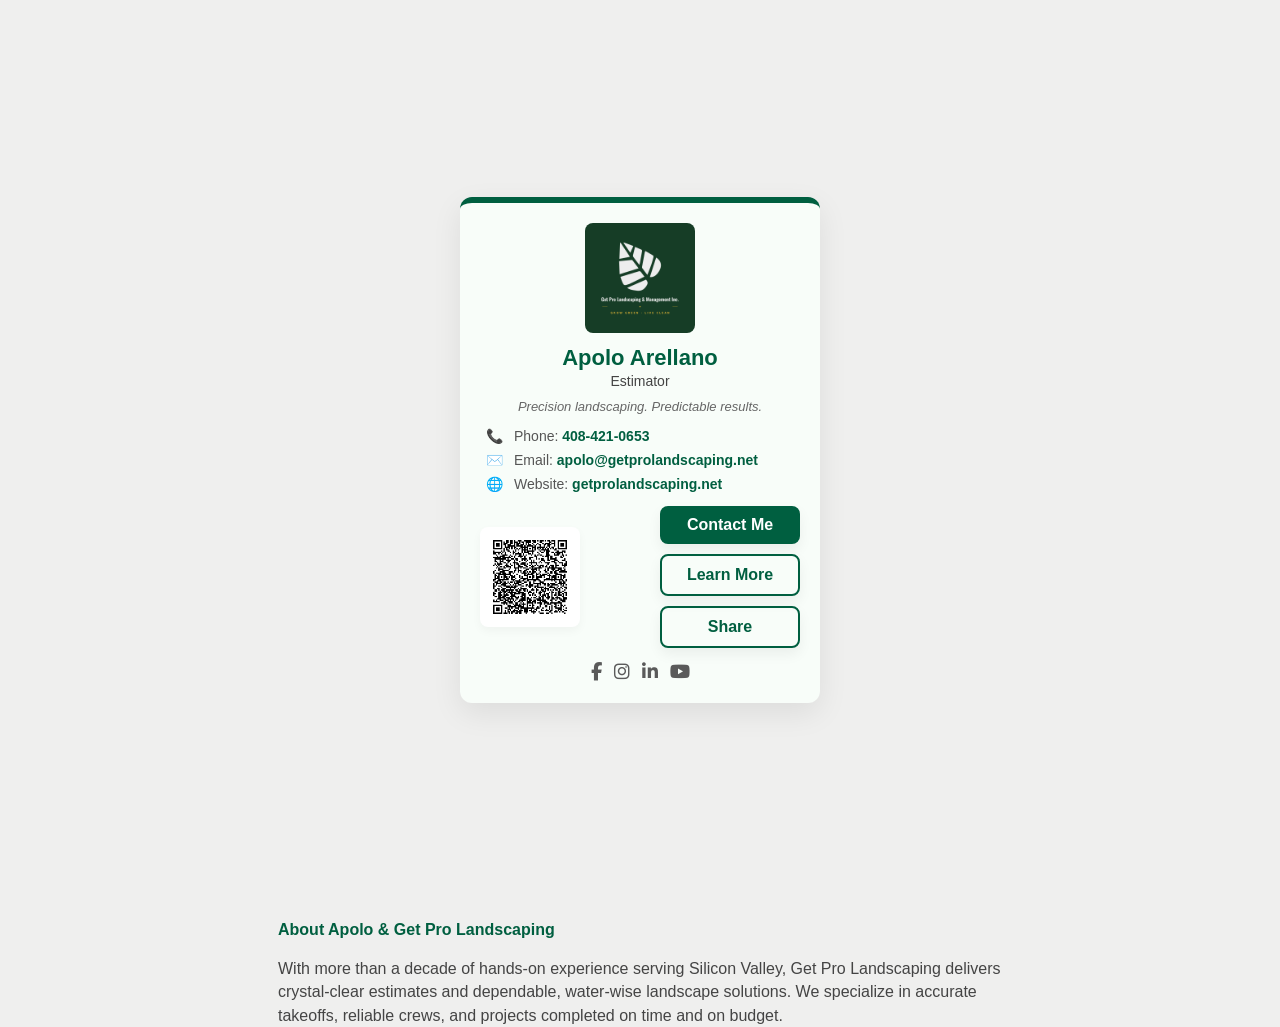
<file: index.html>
<!doctype html>
<html lang="en">
<head>
  <link rel="apple-touch-icon" href="post_darkgreen_bg_1080.png" />
  <meta charset="utf-8" />
  <meta name="viewport" content="width=device-width,initial-scale=1" />
  <meta name="apple-mobile-web-app-capable" content="yes" />
  <meta name="apple-mobile-web-app-status-bar-style" content="default" />
  <meta name="apple-mobile-web-app-title" content="Business Card" />
  <link rel="manifest" href="manifest.json" />
  <title>Apolo Arellano — Get Pro Landscaping</title>
  <meta name="description" content="Apolo Arellano — Estimator at Get Pro Landscaping. Contact: apolo@getprolandscaping.net | 408-421-0653" />
  <link rel="stylesheet" href="https://cdnjs.cloudflare.com/ajax/libs/font-awesome/6.4.0/css/all.min.css" crossorigin="anonymous" referrerpolicy="no-referrer" />
  <style>
    :root{
      --brand-green:#005f40;
      --brand-white:#f8fdf9;
      --brand-gray:#a8a49c;
      --accent:#F39C12;
      --card-width:360px;
      --radius:12px;
      --shadow: 0 10px 30px rgba(0,0,0,0.08);
    }
    html,body{height:100%;margin:0;background:#efefee;font-family:Inter, "Helvetica Neue", Arial, sans-serif;color:#222;}
    .wrap{min-height:100%;display:flex;align-items:center;justify-content:center;padding:36px 18px;box-sizing:border-box}
    .card{
      width:100%;
      max-width:var(--card-width);
      background:var(--brand-white);
      border-radius:var(--radius);
      box-shadow:var(--shadow);
      padding:20px;
      box-sizing:border-box;
      border-top:6px solid var(--brand-green);
    }
    .logo-box{display:flex;align-items:center;justify-content:center;margin-bottom:12px}
    .logo-img{width:110px;height:auto;border-radius:8px;display:block}
    h1{margin:6px 0 2px;font-size:22px;color:var(--brand-green);text-align:center}
    .role{margin:0;color:#444;text-align:center;font-size:14px}
    .tag{margin:10px 0 14px;text-align:center;color:#666;font-style:italic;font-size:13px}
    .info{display:flex;flex-direction:column;gap:8px;padding:0 6px;color:#444;font-size:15px}
    .row{display:flex;align-items:center;gap:8px;color:#555;font-size:14px}
    .row .icon{width:20px;text-align:left;color:var(--brand-green)}
    .row a{color:var(--brand-green);text-decoration:none;font-weight:600}

    .bottom{display:flex;gap:12px;align-items:center;justify-content:space-between;margin-top:14px;flex-wrap:wrap}
    .qr{background:#fff;padding:8px;border-radius:8px;box-shadow:0 4px 10px rgba(0,0,0,0.04);display:flex;align-items:center;justify-content:center}
    .qr img{width:84px;height:84px;display:block}
    .actions{display:flex;flex-direction:column;gap:10px;margin-left:auto;min-width:140px}
    .btn{display:inline-flex;align-items:center;justify-content:center;padding:10px 12px;border-radius:8px;background:var(--brand-green);color:#fff;text-decoration:none;font-weight:700;box-shadow:0 6px 14px rgba(0,0,0,0.06)}
    .btn.secondary{background:transparent;border:2px solid var(--brand-green);color:var(--brand-green);font-weight:700}
    .social{display:flex;justify-content:center;gap:12px;margin-top:14px}
    .social a{font-size:18px;color:#5a5a5a;text-decoration:none}
    .social a:hover{color:var(--brand-green);transform:scale(1.05)}
    #about{max-width:760px;margin:18px auto 48px;padding:0 18px;color:#444;line-height:1.45}
    #about .headline{font-weight:700;color:var(--brand-green);margin-bottom:6px}
    @media (max-width:420px){
      .card{padding:16px}
      .logo-img{width:92px}
      .qr img{width:74px;height:74px}
      .actions{min-width:unset;flex-direction:row;justify-content:flex-end}
      .actions .btn{padding:8px 10px}
    }
  </style>
</head>
<body>
  <div class="wrap">
    <article class="card" role="article" aria-label="Digital business card for Apolo Arellano">
      <div class="logo-box">
        <!-- using the logo in the same folder -->
        <img src="post_darkgreen_bg_1080.png" alt="Get Pro Landscaping logo" class="logo-img" onerror="this.style.display='none'"/>
      </div>

      <h1>Apolo Arellano</h1>
      <p class="role">Estimator</p>
      <p class="tag">Precision landscaping. Predictable results.</p>

      <section class="info" aria-label="contact information">
        <div class="row"><span class="icon">📞</span><span>Phone: <a href="tel:4084210653">408-421-0653</a></span></div>
        <div class="row"><span class="icon">✉️</span><span>Email: <a href="mailto:apolo@getprolandscaping.net">apolo@getprolandscaping.net</a></span></div>
        <div class="row"><span class="icon">🌐</span><span>Website: <a href="https://getprolandscaping.net" target="_blank" rel="noopener">getprolandscaping.net</a></span></div>
      </section>

      <div class="bottom">
        <div class="qr" aria-hidden="false">
          <!-- QR loaded from same folder -->
          <img src="qr_code_main.png" alt="Scan to save contact (QR)" onerror="this.style.display='none'"/>
        </div>

        <div class="actions" role="group" aria-label="actions">
          <a class="btn" href="tel:4084210653" id="contactBtn">Contact Me</a>
          <a class="btn secondary" href="#about" id="learnMore">Learn More</a>
          <a class="btn secondary" id="shareBtn">Share</a>
        </div>
      </div>

      <div class="social" aria-hidden="false">
        <a href="https://www.facebook.com/apoloarellano" target="_blank" rel="noopener" aria-label="facebook"><i class="fab fa-facebook-f"></i></a>
        <a href="https://www.instagram.com/apoloarellano" target="_blank" rel="noopener" aria-label="instagram"><i class="fab fa-instagram"></i></a>
        <a href="https://www.linkedin.com/in/apoloarellano" target="_blank" rel="noopener" aria-label="linkedin"><i class="fab fa-linkedin-in"></i></a>
        <a href="https://www.youtube.com/@getprolandscaping" target="_blank" rel="noopener" aria-label="youtube"><i class="fab fa-youtube"></i></a>
      </div>
    </article>
  </div>

  <section id="about" aria-label="about me">
    <div style="max-width:760px;margin:18px auto 48px;padding:0 18px;">
      <div class="headline">About Apolo & Get Pro Landscaping</div>
      <p>With more than a decade of hands-on experience serving Silicon Valley, Get Pro Landscaping delivers crystal-clear estimates and dependable, water-wise landscape solutions. We specialize in accurate takeoffs, reliable crews, and projects completed on time and on budget.</p>
    </div>
  </section>

  <script>
    // smooth scroll
    document.getElementById('learnMore').addEventListener('click', function(e){
      e.preventDefault();
      document.getElementById('about').scrollIntoView({behavior:'smooth',block:'start'});
    });

    // share functionality
    document.getElementById('shareBtn').addEventListener('click', function(){
      if (navigator.share) {
        navigator.share({
          title: 'Apolo Arellano — Get Pro Landscaping',
          text: 'Check out my business card',
          url: window.location.href
        }).catch(console.error);
      } else {
        // Fallback: copy URL to clipboard
        navigator.clipboard.writeText(window.location.href).then(function() {
          alert('Link copied to clipboard!');
        }).catch(function() {
          alert('Share not supported on this device.');
        });
      }
    });

    // small fallback - show alert if images failed to load (helps debugging)
    window.addEventListener('load', function(){
      var logo = document.querySelector('.logo-img');
      var qr = document.querySelector('.qr img');
      if(logo && logo.complete && typeof logo.naturalWidth !== "undefined" && logo.naturalWidth === 0){
        console.warn('Logo not found: expected "logo.png" in same folder as index.html');
      }
      if(qr && qr.complete && typeof qr.naturalWidth !== "undefined" && qr.naturalWidth === 0){
        console.warn('QR not found: expected "qr_code_main.png" in same folder as index.html');
      }
    });
  </script>
</body>
</html>
</file>
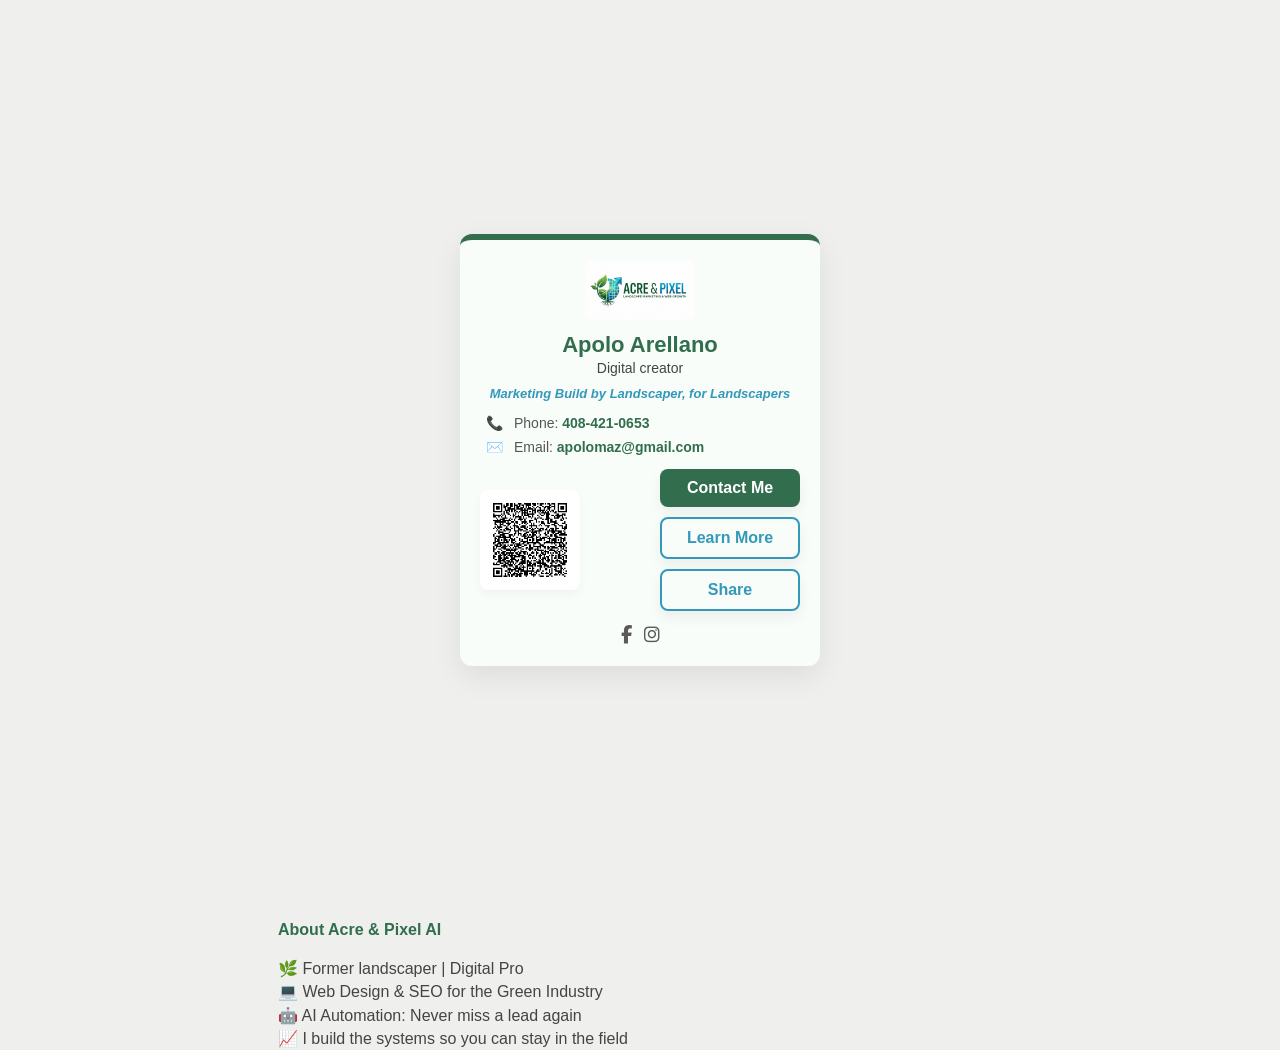
<file: acre_and_pixel/index.html>
<!doctype html>
<html lang="en">
<head>
  <meta charset="utf-8" />
  <meta name="viewport" content="width=device-width,initial-scale=1" />
  <meta name="apple-mobile-web-app-capable" content="yes" />
  <meta name="apple-mobile-web-app-status-bar-style" content="default" />
  <meta name="apple-mobile-web-app-title" content="Business Card" />
  <link rel="manifest" href="manifest.json" />
  <title>Apolo Arellano — Acre & Pixel AI</title>
  <meta name="description" content="Apolo Arellano — Digital creator at Acre & Pixel AI. Contact: apolomaz@gmail.com | 408-421-0653" />
  <link rel="stylesheet" href="https://cdnjs.cloudflare.com/ajax/libs/font-awesome/6.4.0/css/all.min.css" crossorigin="anonymous" referrerpolicy="no-referrer" />
  <style>
    :root{
      --brand-green:#326d4d;
      --brand-blue:#3498bb;
      --brand-white:#f8fdf9;
      --brand-gray:#a8a49c;
      --accent:#3498bb;
      --card-width:360px;
      --radius:12px;
      --shadow: 0 10px 30px rgba(0,0,0,0.08);
    }
    html,body{height:100%;margin:0;background:#efefee;font-family:Inter, "Helvetica Neue", Arial, sans-serif;color:#222;}
    .wrap{min-height:100%;display:flex;align-items:center;justify-content:center;padding:36px 18px;box-sizing:border-box}
    .card{
      width:100%;
      max-width:var(--card-width);
      background:var(--brand-white);
      border-radius:var(--radius);
      box-shadow:var(--shadow);
      padding:20px;
      box-sizing:border-box;
      border-top:6px solid var(--brand-green);
    }
    .logo-box{display:flex;align-items:center;justify-content:center;margin-bottom:12px}
    .logo-img{width:110px;height:auto;border-radius:8px;display:block}
    h1{margin:6px 0 2px;font-size:22px;color:var(--brand-green);text-align:center}
    .role{margin:0;color:#444;text-align:center;font-size:14px}
    .tag{margin:10px 0 14px;text-align:center;color:var(--brand-blue);font-style:italic;font-size:13px;font-weight:600;}
    .info{display:flex;flex-direction:column;gap:8px;padding:0 6px;color:#444;font-size:15px}
    .row{display:flex;align-items:center;gap:8px;color:#555;font-size:14px}
    .row .icon{width:20px;text-align:left;color:var(--brand-green)}
    .row a{color:var(--brand-green);text-decoration:none;font-weight:600}

    .bottom{display:flex;gap:12px;align-items:center;justify-content:space-between;margin-top:14px;flex-wrap:wrap}
    .qr{background:#fff;padding:8px;border-radius:8px;box-shadow:0 4px 10px rgba(0,0,0,0.04);display:flex;align-items:center;justify-content:center}
    .qr img{width:84px;height:84px;display:block}
    .actions{display:flex;flex-direction:column;gap:10px;margin-left:auto;min-width:140px}
    .btn{display:inline-flex;align-items:center;justify-content:center;padding:10px 12px;border-radius:8px;background:var(--brand-green);color:#fff;text-decoration:none;font-weight:700;box-shadow:0 6px 14px rgba(0,0,0,0.06)}
    .btn.secondary{background:transparent;border:2px solid var(--brand-blue);color:var(--brand-blue);font-weight:700}
    .social{display:flex;justify-content:center;gap:12px;margin-top:14px}
    .social a{font-size:18px;color:#5a5a5a;text-decoration:none}
    .social a:hover{color:var(--brand-green);transform:scale(1.05)}
    #about{max-width:760px;margin:18px auto 48px;padding:0 18px;color:#444;line-height:1.45}
    #about .headline{font-weight:700;color:var(--brand-green);margin-bottom:6px}
    @media (max-width:420px){
      .card{padding:16px}
      .logo-img{width:92px}
      .qr img{width:74px;height:74px}
      .actions{min-width:unset;flex-direction:row;justify-content:flex-end}
      .actions .btn{padding:8px 10px}
    }
  </style>
</head>
<body>
  <div class="wrap">
    <article class="card" role="article" aria-label="Digital business card for Apolo Arellano">
      <div class="logo-box">
        <!-- using the logo in the same folder -->
        <img src="logo.png" alt="Acre & Pixel AI logo" class="logo-img" onerror="this.style.display='none'"/>
      </div>

      <h1>Apolo Arellano</h1>
      <p class="role">Digital creator</p>
      <p class="tag">Marketing Build by Landscaper, for Landscapers</p>

      <section class="info" aria-label="contact information">
        <div class="row"><span class="icon">📞</span><span>Phone: <a href="tel:4084210653">408-421-0653</a></span></div>
        <div class="row"><span class="icon">✉️</span><span>Email: <a href="mailto:apolomaz@gmail.com">apolomaz@gmail.com</a></span></div>
      </section>

      <div class="bottom">
        <div class="qr" aria-hidden="false">
          <!-- QR loaded from same folder -->
          <img src="qr_code_main.png" alt="Scan to save contact (QR)" onerror="this.style.display='none'"/>
        </div>

        <div class="actions" role="group" aria-label="actions">
          <a class="btn" href="tel:4084210653" id="contactBtn">Contact Me</a>
          <a class="btn secondary" href="#about" id="learnMore">Learn More</a>
          <a class="btn secondary" id="shareBtn">Share</a>
        </div>
      </div>

      <div class="social" aria-hidden="false">
        <a href="https://www.facebook.com/profile.php?id=100076299642699&mibextid=wwXIfr&mibextid=wwXIfr" target="_blank" rel="noopener" aria-label="facebook"><i class="fab fa-facebook-f"></i></a>
        <a href="https://www.instagram.com/acreandpixel?igsh=NTc4MTIwNjQ2YQ%3D%3D&utm_source=qr" target="_blank" rel="noopener" aria-label="instagram"><i class="fab fa-instagram"></i></a>
      </div>
    </article>
  </div>

  <section id="about" aria-label="about me">
    <div style="max-width:760px;margin:18px auto 48px;padding:0 18px;">
      <div class="headline">About Acre & Pixel AI</div>
      <p>🌿 Former landscaper | Digital Pro<br>
💻 Web Design & SEO for the Green Industry<br>
🤖 AI Automation: Never miss a lead again<br>
📈 I build the systems so you can stay in the field</p>
    </div>
  </section>

  <script>
    // smooth scroll
    document.getElementById('learnMore').addEventListener('click', function(e){
      e.preventDefault();
      document.getElementById('about').scrollIntoView({behavior:'smooth',block:'start'});
    });

    // share functionality
    document.getElementById('shareBtn').addEventListener('click', function(){
      if (navigator.share) {
        navigator.share({
          title: 'Apolo Arellano — Acre & Pixel AI',
          text: 'Check out my business card',
          url: window.location.href
        }).catch(console.error);
      } else {
        // Fallback: copy URL to clipboard
        navigator.clipboard.writeText(window.location.href).then(function() {
          alert('Link copied to clipboard!');
        }).catch(function() {
          alert('Share not supported on this device.');
        });
      }
    });

    // small fallback - show alert if images failed to load (helps debugging)
    window.addEventListener('load', function(){
      var logo = document.querySelector('.logo-img');
      var qr = document.querySelector('.qr img');
      if(logo && logo.complete && typeof logo.naturalWidth !== "undefined" && logo.naturalWidth === 0){
        console.warn('Logo not found: expected "logo.png" in same folder as index.html');
      }
      if(qr && qr.complete && typeof qr.naturalWidth !== "undefined" && qr.naturalWidth === 0){
        console.warn('QR not found: expected "qr_code_main.png" in same folder as index.html');
      }
    });
  </script>
</body>
</html>
</file>
